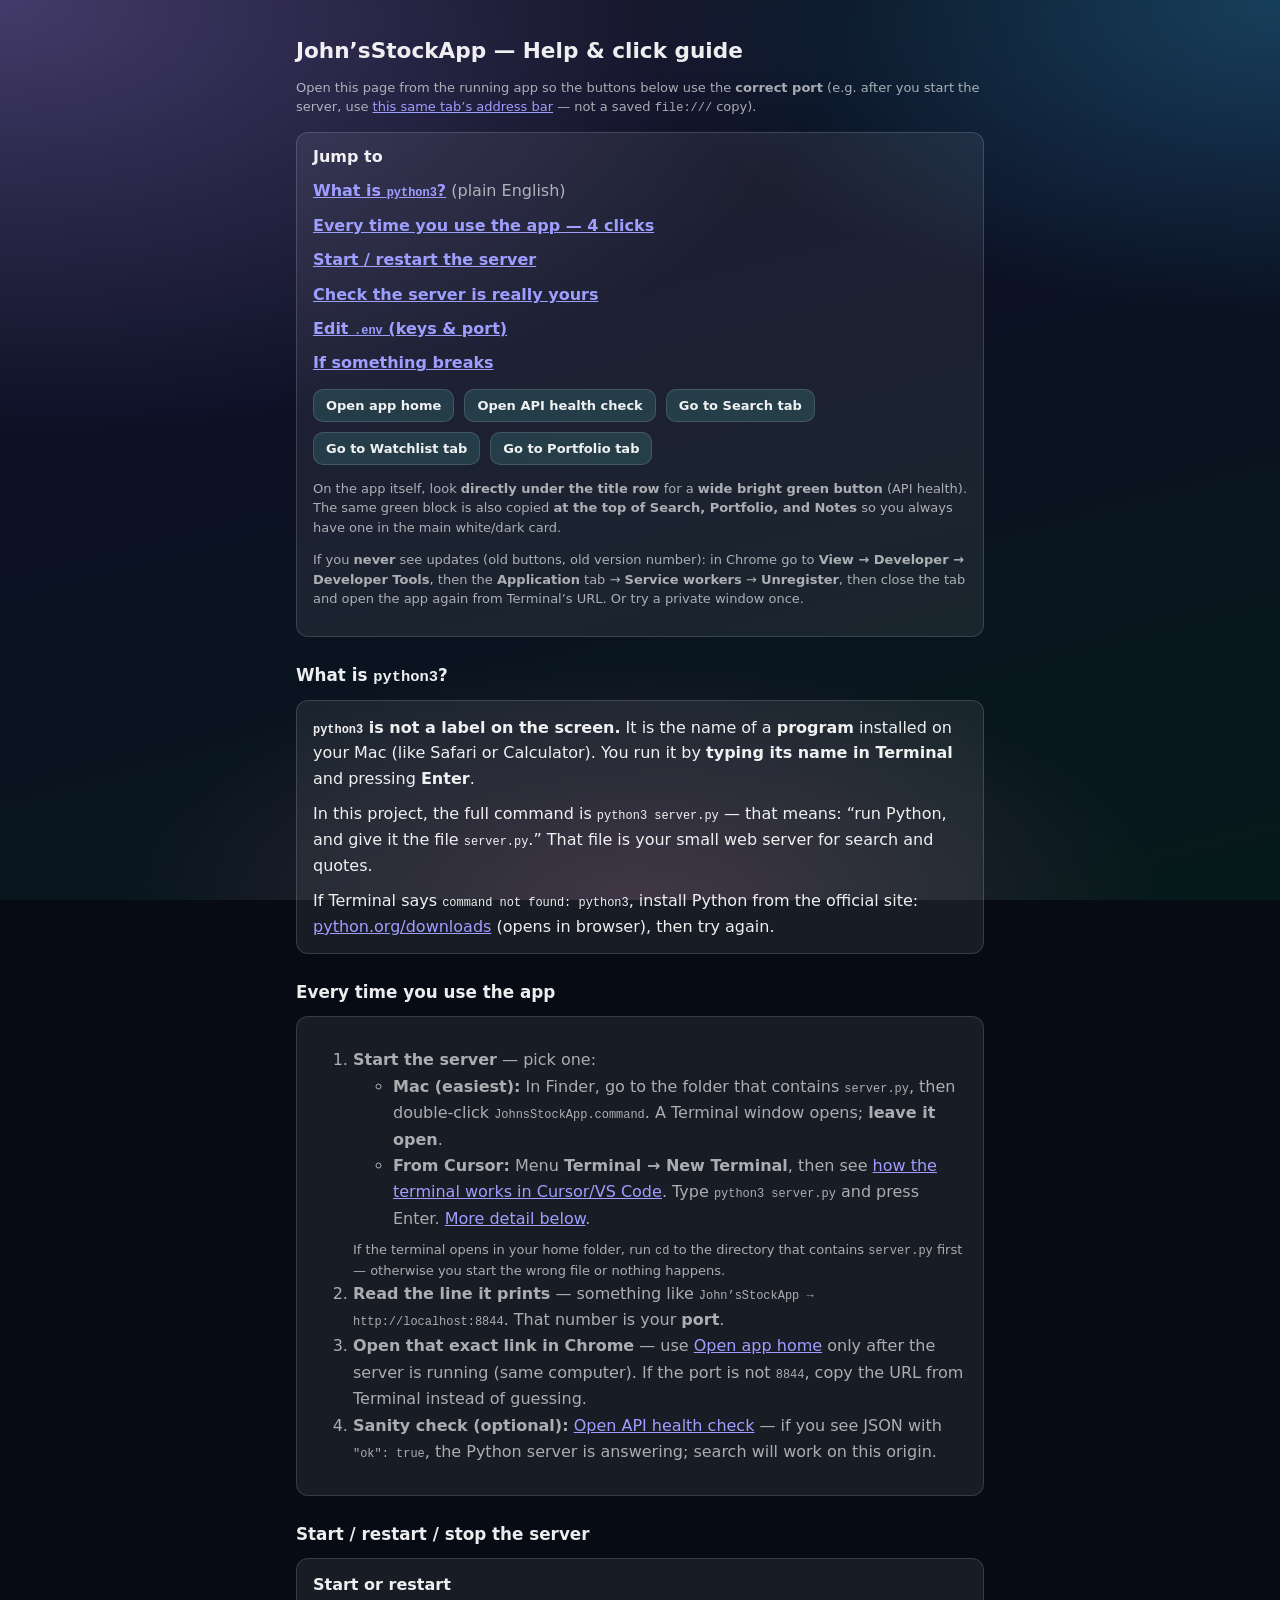
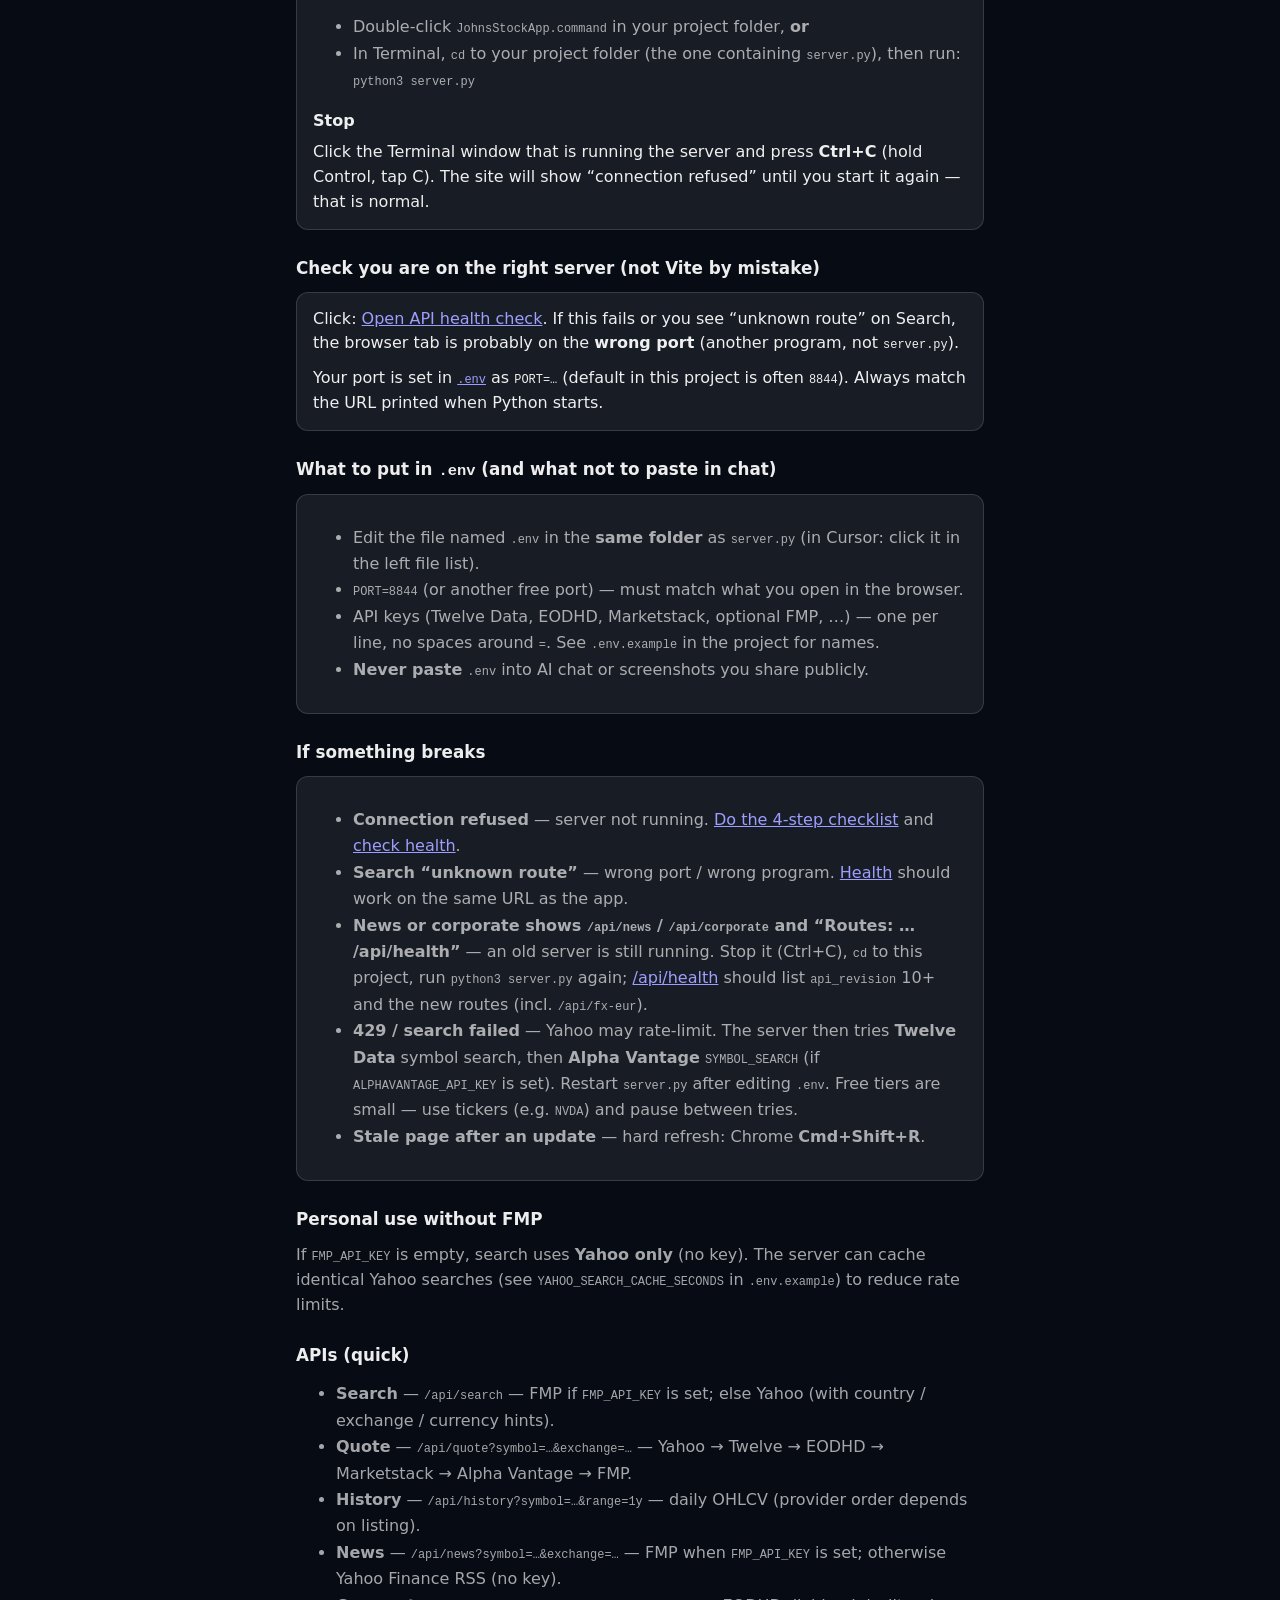
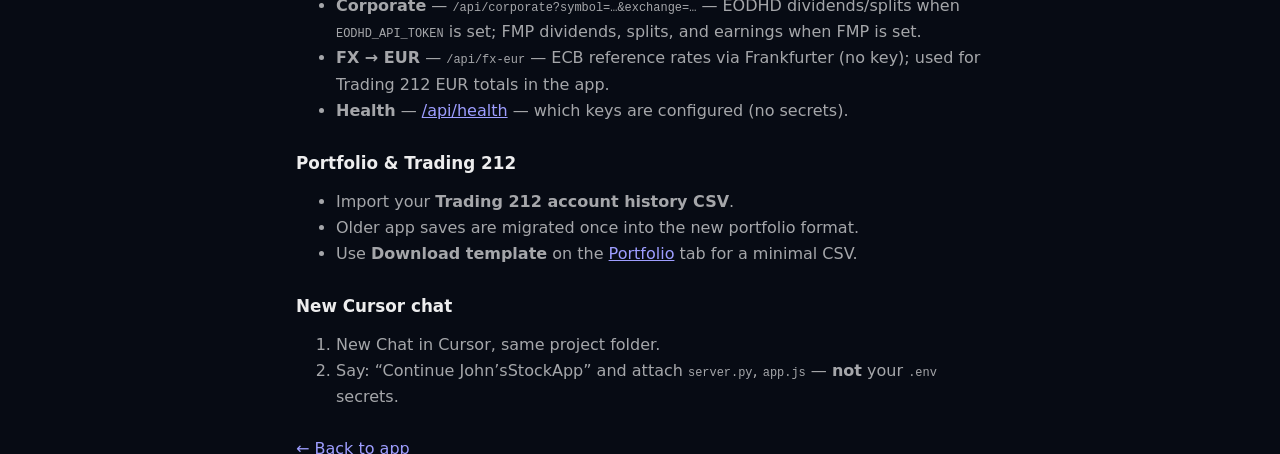
<file: README.html>
<!doctype html>
<html lang="en" data-theme="dark">
  <head>
    <meta charset="UTF-8" />
    <meta name="viewport" content="width=device-width, initial-scale=1" />
    <title>John’sStockApp — Help &amp; click guide</title>
    <link rel="stylesheet" href="/styles.css" />
    <style>
      body {
        max-width: 720px;
        margin: 0 auto;
        padding: 24px 16px 48px;
      }
      h1 {
        font-size: 1.35rem;
      }
      h2 {
        font-size: 1.05rem;
        margin-top: 1.75rem;
        scroll-margin-top: 16px;
      }
      ul,
      ol {
        line-height: 1.65;
        color: var(--m, #666);
      }
      .box {
        border: 1px solid var(--bd, #333);
        border-radius: 12px;
        padding: 14px 16px;
        margin: 14px 0;
        background: var(--card, rgba(255, 255, 255, 0.05));
      }
      .toc {
        list-style: none;
        padding: 0;
        margin: 12px 0 0;
      }
      .toc li {
        margin: 8px 0;
      }
      .toc a {
        font-weight: 700;
      }
      .btnrow {
        display: flex;
        flex-wrap: wrap;
        gap: 10px;
        margin-top: 12px;
      }
      .btnrow a {
        display: inline-block;
        padding: 8px 12px;
        border-radius: 10px;
        border: 1px solid var(--bd, #333);
        background: color-mix(in srgb, var(--a, #5eead4) 14%, transparent);
        color: var(--tx, #fff);
        text-decoration: none;
        font-size: 13px;
        font-weight: 700;
      }
      .btnrow a:hover {
        filter: brightness(1.08);
      }
      .note {
        font-size: 13px;
        color: var(--m, #888);
        margin-top: 10px;
        line-height: 1.5;
      }
    </style>
  </head>
  <body>
    <h1>John’sStockApp — Help &amp; click guide</h1>
    <p class="note">
      Open this page from the running app so the buttons below use the <strong>correct port</strong> (e.g. after you start the server, use
      <a href="/README.html">this same tab’s address bar</a> — not a saved <code>file:///</code> copy).
    </p>

    <div class="box">
      <strong>Jump to</strong>
      <ul class="toc">
        <li><a href="#python3-explained">What is <code>python3</code>?</a> (plain English)</li>
        <li><a href="#checklist-daily">Every time you use the app — 4 clicks</a></li>
        <li><a href="#restart-server">Start / restart the server</a></li>
        <li><a href="#check-health">Check the server is really yours</a></li>
        <li><a href="#env-file">Edit <code>.env</code> (keys &amp; port)</a></li>
        <li><a href="#troubleshooting">If something breaks</a></li>
      </ul>
      <div class="btnrow" aria-label="Quick actions on this origin">
        <a href="/">Open app home</a>
        <a href="/api/health">Open API health check</a>
        <a href="/#/search">Go to Search tab</a>
        <a href="/#/watchlist">Go to Watchlist tab</a>
        <a href="/#/portfolio">Go to Portfolio tab</a>
      </div>
      <p class="note" style="margin-top: 14px">
        On the app itself, look <strong>directly under the title row</strong> for a <strong>wide bright green button</strong> (API health). The same
        green block is also copied <strong>at the top of Search, Portfolio, and Notes</strong> so you always have one in the main white/dark card.
      </p>
      <p class="note" style="margin-top: 10px">
        If you <strong>never</strong> see updates (old buttons, old version number): in Chrome go to
        <strong>View → Developer → Developer Tools</strong>, then the <strong>Application</strong> tab → <strong>Service workers</strong> →
        <strong>Unregister</strong>, then close the tab and open the app again from Terminal’s URL. Or try a private window once.
      </p>
    </div>

    <h2 id="python3-explained">What is <code>python3</code>?</h2>
    <div class="box">
      <p style="margin: 0 0 10px; line-height: 1.6">
        <strong><code>python3</code> is not a label on the screen.</strong> It is the name of a <strong>program</strong> installed on your Mac
        (like Safari or Calculator). You run it by <strong>typing its name in Terminal</strong> and pressing <strong>Enter</strong>.
      </p>
      <p style="margin: 0 0 10px; line-height: 1.6">
        In this project, the full command is <code>python3 server.py</code> — that means: “run Python, and give it the file
        <code>server.py</code>.” That file is your small web server for search and quotes.
      </p>
      <p style="margin: 0; line-height: 1.6">
        If Terminal says <code>command not found: python3</code>, install Python from the official site:
        <a href="https://www.python.org/downloads/" target="_blank" rel="noopener">python.org/downloads</a> (opens in browser), then try again.
      </p>
    </div>

    <h2 id="checklist-daily">Every time you use the app</h2>
    <div class="box">
      <ol>
        <li>
          <strong>Start the server</strong> — pick one:
          <ul>
            <li>
              <strong>Mac (easiest):</strong> In Finder, go to the folder that contains <code>server.py</code>, then double‑click
              <code>JohnsStockApp.command</code>. A Terminal window opens; <strong>leave it open</strong>.
            </li>
            <li>
              <strong>From Cursor:</strong> Menu <strong>Terminal → New Terminal</strong>, then see
              <a href="https://code.visualstudio.com/docs/editor/integrated-terminal" target="_blank" rel="noopener">how the terminal works in Cursor/VS Code</a>.
              Type <code>python3 server.py</code> and press Enter. <a href="#restart-server">More detail below</a>.
            </li>
          </ul>
          <p class="note" style="margin: 8px 0 0">
            If the terminal opens in your home folder, run <code>cd</code> to the directory that contains <code>server.py</code> first — otherwise you start the wrong file or nothing happens.
          </p>
        </li>
        <li>
          <strong>Read the line it prints</strong> — something like <code>John’sStockApp → http://localhost:8844</code>. That number is your
          <strong>port</strong>.
        </li>
        <li>
          <strong>Open that exact link in Chrome</strong> — use <a href="/">Open app home</a> only after the server is running (same computer).
          If the port is not <code>8844</code>, copy the URL from Terminal instead of guessing.
        </li>
        <li>
          <strong>Sanity check (optional):</strong> <a href="/api/health">Open API health check</a> — if you see JSON with <code>"ok": true</code>, the
          Python server is answering; search will work on this origin.
        </li>
      </ol>
    </div>

    <h2 id="restart-server">Start / restart / stop the server</h2>
    <div class="box">
      <p style="margin: 0 0 10px; line-height: 1.55"><strong>Start or restart</strong></p>
      <ul>
        <li>Double‑click <code>JohnsStockApp.command</code> in your project folder, <strong>or</strong></li>
        <li>
          In Terminal, <code>cd</code> to your project folder (the one containing <code>server.py</code>), then run:
          <code>python3 server.py</code>
        </li>
      </ul>
      <p style="margin: 12px 0 6px; line-height: 1.55"><strong>Stop</strong></p>
      <p style="margin: 0; line-height: 1.55">
        Click the Terminal window that is running the server and press <strong>Ctrl+C</strong> (hold Control, tap C). The site will show “connection
        refused” until you start it again — that is normal.
      </p>
    </div>

    <h2 id="check-health">Check you are on the right server (not Vite by mistake)</h2>
    <div class="box">
      <p style="margin: 0 0 10px; line-height: 1.55">
        Click: <a href="/api/health">Open API health check</a>. If this fails or you see “unknown route” on Search, the browser tab is probably on
        the <strong>wrong port</strong> (another program, not <code>server.py</code>).
      </p>
      <p style="margin: 0; line-height: 1.55">
        Your port is set in <a href="#env-file"><code>.env</code></a> as <code>PORT=…</code> (default in this project is often <code>8844</code>).
        Always match the URL printed when Python starts.
      </p>
    </div>

    <h2 id="env-file">What to put in <code>.env</code> (and what not to paste in chat)</h2>
    <div class="box">
      <ul>
        <li>Edit the file named <code>.env</code> in the <strong>same folder</strong> as <code>server.py</code> (in Cursor: click it in the left file list).</li>
        <li>
          <code>PORT=8844</code> (or another free port) — must match what you open in the browser.
        </li>
        <li>
          API keys (Twelve Data, EODHD, Marketstack, optional FMP, …) — one per line, no spaces around <code>=</code>. See
          <code>.env.example</code> in the project for names.
        </li>
        <li><strong>Never paste</strong> <code>.env</code> into AI chat or screenshots you share publicly.</li>
      </ul>
    </div>

    <h2 id="troubleshooting">If something breaks</h2>
    <div class="box">
      <ul>
        <li>
          <strong>Connection refused</strong> — server not running. <a href="#checklist-daily">Do the 4-step checklist</a> and
          <a href="/api/health">check health</a>.
        </li>
        <li>
          <strong>Search “unknown route”</strong> — wrong port / wrong program. <a href="/api/health">Health</a> should work on the same URL as the app.
        </li>
        <li>
          <strong>News or corporate shows <code>/api/news</code> / <code>/api/corporate</code> and “Routes: … /api/health”</strong> — an old server is still running. Stop it (Ctrl+C), <code>cd</code> to this project, run <code>python3 server.py</code> again; <a href="/api/health">/api/health</a> should list <code>api_revision</code> 10+ and the new routes (incl. <code>/api/fx-eur</code>).
        </li>
        <li>
          <strong>429 / search failed</strong> — Yahoo may rate-limit. The server then tries <strong>Twelve Data</strong> symbol search, then
          <strong>Alpha Vantage</strong> <code>SYMBOL_SEARCH</code> (if <code>ALPHAVANTAGE_API_KEY</code> is set). Restart <code>server.py</code> after
          editing <code>.env</code>. Free tiers are small — use tickers (e.g. <code>NVDA</code>) and pause between tries.
        </li>
        <li><strong>Stale page after an update</strong> — hard refresh: Chrome <strong>Cmd+Shift+R</strong>.</li>
      </ul>
    </div>

    <h2>Personal use without FMP</h2>
    <p style="margin: 0; line-height: 1.55; color: var(--m, #666)">
      If <code>FMP_API_KEY</code> is empty, search uses <strong>Yahoo only</strong> (no key). The server can cache identical Yahoo searches (see
      <code>YAHOO_SEARCH_CACHE_SECONDS</code> in <code>.env.example</code>) to reduce rate limits.
    </p>

    <h2>APIs (quick)</h2>
    <ul>
      <li><strong>Search</strong> — <code>/api/search</code> — FMP if <code>FMP_API_KEY</code> is set; else Yahoo (with country / exchange / currency hints).</li>
      <li><strong>Quote</strong> — <code>/api/quote?symbol=…&amp;exchange=…</code> — Yahoo → Twelve → EODHD → Marketstack → Alpha Vantage → FMP.</li>
      <li><strong>History</strong> — <code>/api/history?symbol=…&amp;range=1y</code> — daily OHLCV (provider order depends on listing).</li>
      <li><strong>News</strong> — <code>/api/news?symbol=…&amp;exchange=…</code> — FMP when <code>FMP_API_KEY</code> is set; otherwise Yahoo Finance RSS (no key).</li>
      <li><strong>Corporate</strong> — <code>/api/corporate?symbol=…&amp;exchange=…</code> — EODHD dividends/splits when <code>EODHD_API_TOKEN</code> is set; FMP dividends, splits, and earnings when FMP is set.</li>
      <li><strong>FX → EUR</strong> — <code>/api/fx-eur</code> — ECB reference rates via Frankfurter (no key); used for Trading 212 EUR totals in the app.</li>
      <li><strong>Health</strong> — <a href="/api/health">/api/health</a> — which keys are configured (no secrets).</li>
    </ul>

    <h2>Portfolio &amp; Trading 212</h2>
    <ul>
      <li>Import your <strong>Trading 212 account history CSV</strong>.</li>
      <li>Older app saves are migrated once into the new portfolio format.</li>
      <li>Use <strong>Download template</strong> on the <a href="/#/portfolio">Portfolio</a> tab for a minimal CSV.</li>
    </ul>

    <h2>New Cursor chat</h2>
    <ol>
      <li>New Chat in Cursor, same project folder.</li>
      <li>Say: “Continue John’sStockApp” and attach <code>server.py</code>, <code>app.js</code> — <strong>not</strong> your <code>.env</code> secrets.</li>
    </ol>

    <p style="margin-top: 28px"><a href="/">← Back to app</a></p>
  </body>
</html>
</file>
<file: styles.css>
:root {
  color-scheme: dark;
  --bg: #070b14;
  --bg-mid: #12082a;
  --bg-deep: #031a18;
  --card: rgba(255, 255, 255, 0.07);
  --card-elev: color-mix(in srgb, rgba(99, 102, 241, 0.12) 1fr, rgba(255, 255, 255, 0.06));
  --bd: rgba(255, 255, 255, 0.14);
  --tx: rgba(255, 255, 255, 0.93);
  --m: rgba(255, 255, 255, 0.64);
  --a: #5eead4;
  --a2: #a78bfa;
  --a3: #f472b6;
  --a4: #38bdf8;
  --r: 14px;
  --font: ui-sans-serif, system-ui, -apple-system, "Segoe UI", Roboto, sans-serif;
  --page-grad:
    radial-gradient(120% 90% at 0% 0%, color-mix(in srgb, var(--a2) 38%, transparent) 0%, transparent 55%),
    radial-gradient(100% 70% at 100% 0%, color-mix(in srgb, var(--a4) 28%, transparent) 0%, transparent 50%),
    radial-gradient(90% 60% at 50% 100%, color-mix(in srgb, var(--a3) 18%, transparent) 0%, transparent 45%),
    linear-gradient(165deg, #060a12 0%, #0c1024 38%, #061a1a 100%);
  --head-grad: color-mix(in srgb, rgba(12, 16, 32, 0.92) 1fr, transparent);
}

[data-theme="light"] {
  color-scheme: light;
  --bg: #f0f2fa;
  --bg-mid: #faf5ff;
  --bg-deep: #ecfeff;
  --card: rgba(255, 255, 255, 0.82);
  --card-elev: color-mix(in srgb, #fff 88%, rgba(99, 102, 241, 0.14));
  --bd: rgba(15, 23, 42, 0.12);
  --tx: rgba(15, 23, 42, 0.92);
  --m: rgba(15, 23, 42, 0.55);
  --a: #0d9488;
  --a2: #7c3aed;
  --a3: #db2777;
  --a4: #0284c7;
  --page-grad:
    radial-gradient(110% 80% at 0% 0%, color-mix(in srgb, var(--a2) 22%, transparent) 0%, transparent 50%),
    radial-gradient(90% 60% at 100% 5%, color-mix(in srgb, var(--a4) 20%, transparent) 0%, transparent 48%),
    radial-gradient(100% 55% at 40% 100%, color-mix(in srgb, var(--a) 12%, transparent) 0%, transparent 42%),
    linear-gradient(180deg, #f5f3ff 0%, #f8fafc 50%, #ecfeff 100%);
  --head-grad: color-mix(in srgb, rgba(255, 255, 255, 0.88) 1fr, transparent);
}

* {
  box-sizing: border-box;
}
html {
  -webkit-text-size-adjust: 100%;
  text-size-adjust: 100%;
}
html,
body {
  height: 100%;
  margin: 0;
  font-family: var(--font);
  color: var(--tx);
  background: var(--bg);
  background-image: var(--page-grad);
  background-attachment: fixed;
  min-height: 100%;
}

.app {
  min-height: 100%;
  display: flex;
  flex-direction: column;
}

/* Sticky header: title row + nav (stays visible while scrolling). */
.siteHead {
  position: sticky;
  top: 0;
  z-index: 6;
  background: var(--head-grad);
  backdrop-filter: blur(14px) saturate(1.2);
  border-bottom: 1px solid color-mix(in srgb, var(--a2) 22%, var(--bd));
  box-shadow: 0 1px 0 color-mix(in srgb, var(--tx) 4%, transparent);
  padding-top: env(safe-area-inset-top, 0);
}

.bar {
  display: flex;
  align-items: center;
  justify-content: space-between;
  gap: 12px;
  padding: 14px clamp(12px, 2.5vw, 28px);
  max-width: 100%;
  box-sizing: border-box;
}

.brand {
  display: flex;
  align-items: center;
  gap: 10px;
  min-width: 0;
}
.brandHome {
  display: flex;
  align-items: center;
  gap: 10px;
  min-width: 0;
  text-decoration: none;
  color: inherit;
  border-radius: 12px;
  padding: 2px 6px 2px 2px;
  margin: -2px -6px -2px -2px;
  transition: background 0.15s ease, box-shadow 0.15s ease;
}
.brandHome:hover {
  background: color-mix(in srgb, var(--a2) 10%, transparent);
  box-shadow: 0 0 0 1px color-mix(in srgb, var(--a2) 25%, var(--bd));
}
.brandHome:focus-visible {
  outline: 2px solid color-mix(in srgb, var(--a) 60%, var(--bd));
  outline-offset: 2px;
}
.brandText {
  min-width: 0;
}
.logo {
  width: 36px;
  height: 36px;
  border-radius: 10px;
  flex-shrink: 0;
  display: block;
  object-fit: cover;
  box-shadow: 0 2px 12px color-mix(in srgb, var(--a2) 25%, transparent);
}
.title {
  font-weight: 800;
  font-size: 15px;
  letter-spacing: -0.02em;
}
.sub {
  font-size: 11px;
  color: var(--m);
}

.nav {
  display: flex;
  gap: 6px;
  flex-wrap: wrap;
  justify-content: center;
  flex: 1;
  min-width: 0;
}
.navlink {
  color: var(--m);
  text-decoration: none;
  font-weight: 700;
  font-size: 13px;
  padding: 8px 12px;
  border-radius: 999px;
  border: 1px solid transparent;
  background: color-mix(in srgb, var(--card) 50%, transparent);
  transition: color 0.15s ease, border-color 0.15s ease, background 0.15s ease, box-shadow 0.15s ease;
}
.navlink:hover {
  color: var(--tx);
  background: color-mix(in srgb, var(--a2) 14%, var(--card));
  border-color: color-mix(in srgb, var(--a) 30%, var(--bd));
  box-shadow: 0 2px 10px color-mix(in srgb, var(--a2) 12%, transparent);
}
.navlink[aria-current="page"] {
  color: #f8fafc;
  background: linear-gradient(135deg, color-mix(in srgb, var(--a) 55%, var(--a4)) 0%, color-mix(in srgb, var(--a2) 70%, var(--a3)) 100%);
  border-color: color-mix(in srgb, var(--a) 50%, var(--bd));
  box-shadow: 0 2px 16px color-mix(in srgb, var(--a2) 28%, transparent);
}
[data-theme="light"] .navlink[aria-current="page"] {
  color: #fff;
  background: linear-gradient(135deg, #0d9488, #6d28d9);
  border-color: #0d9488;
  box-shadow: 0 2px 14px rgba(13, 148, 136, 0.28);
}

/* Instrument workspace (symbol route) */
.instrNav {
  display: flex;
  flex-wrap: wrap;
  gap: 12px 18px;
  align-items: center;
  margin-bottom: 10px;
}
.backLink {
  color: var(--a);
  text-decoration: none;
  font-weight: 700;
  font-size: 14px;
}
.backLink:hover {
  text-decoration: underline;
}
.instrHead .h1 {
  margin-bottom: 4px;
}
.instrumentView {
  position: relative;
}
.instrStickyTop {
  position: sticky;
  top: 58px;
  z-index: 4;
  margin: 0 0 8px;
  padding: 0 0 8px;
  background: color-mix(in srgb, var(--bg) 94%, transparent);
  backdrop-filter: blur(10px);
  border-bottom: 1px solid var(--bd);
}
.instrStickyTop .tabBar {
  margin: 10px 0 0;
}
.tabBar {
  display: flex;
  flex-wrap: wrap;
  gap: 6px;
  margin: 18px 0 12px;
  padding: 4px;
  border-radius: var(--r);
  background: var(--card);
  border: 1px solid var(--bd);
}
.tabBtn {
  font: inherit;
  font-weight: 700;
  font-size: 13px;
  padding: 10px 14px;
  border-radius: 10px;
  border: 1px solid transparent;
  background: transparent;
  color: var(--m);
  cursor: pointer;
}
.tabBtn:hover {
  color: var(--tx);
  background: color-mix(in srgb, var(--bg) 40%, var(--card));
}
.tabBtn[aria-selected="true"] {
  color: var(--tx);
  border-color: color-mix(in srgb, var(--a) 30%, var(--bd));
  background: linear-gradient(180deg, color-mix(in srgb, var(--a2) 16%, var(--card)), var(--card));
  box-shadow: 0 2px 6px color-mix(in srgb, var(--a) 8%, transparent);
}
.tabPanel[hidden] {
  display: none !important;
}
.addPfGrid {
  display: grid;
  grid-template-columns: repeat(auto-fill, minmax(160px, 1fr));
  gap: 10px;
  margin-top: 10px;
}
.addPfGrid .lbl {
  display: flex;
  flex-direction: column;
  gap: 6px;
  font-size: 12px;
  font-weight: 700;
  color: var(--m);
}
.pfSymLink {
  color: var(--a);
  font-weight: 800;
  text-decoration: none;
}
.pfSymLink:hover {
  text-decoration: underline;
}

.brokerBar {
  display: flex;
  flex-wrap: wrap;
  align-items: center;
  gap: 8px 14px;
  margin: 16px 0 18px;
  padding: 6px;
  border-radius: var(--r);
  background: var(--card-elev);
  border: 1px solid color-mix(in srgb, var(--a2) 20%, var(--bd));
  box-shadow: 0 4px 20px color-mix(in srgb, var(--bg) 30%, rgba(0, 0, 0, 0.12));
}
.brokerBarWide {
  flex-wrap: wrap;
  gap: 6px 8px;
}
.brokerBarWide .brokerTab {
  font-size: 12px;
  padding: 8px 10px;
}
.brokerTab {
  font: inherit;
  font-weight: 800;
  font-size: 13px;
  padding: 10px 14px;
  border-radius: 10px;
  border: 1px solid transparent;
  background: transparent;
  color: var(--m);
  cursor: pointer;
}
.brokerTab:hover {
  color: var(--tx);
}
.brokerTab[aria-selected="true"] {
  color: var(--tx);
  border-color: color-mix(in srgb, var(--a) 35%, var(--bd));
  background: linear-gradient(145deg, color-mix(in srgb, var(--a2) 20%, var(--card)), color-mix(in srgb, var(--a) 8%, var(--card)));
  box-shadow: 0 2px 8px color-mix(in srgb, var(--a2) 15%, transparent);
}
.pfBrokerCap {
  margin-left: auto;
}

.brokerTabMain {
  flex: 1 1 auto;
  min-width: 0;
  text-align: center;
}
.pfSubLedgerBar {
  display: flex;
  flex-wrap: wrap;
  align-items: center;
  gap: 6px;
  margin: -6px 0 16px;
  padding: 6px 8px;
  border-radius: var(--r);
  background: color-mix(in srgb, var(--a2) 6%, var(--card));
  border: 1px solid var(--bd);
}
.pfSubLedgerBar .insCoTab,
.pfSubLedgerBar .pfSubTab {
  font-size: 12px;
  padding: 7px 10px;
}
.pfTopSummary {
  display: flex;
  flex-direction: column;
  gap: 12px;
  margin: 0 0 8px;
}
.pfGrandTotalMount {
  margin: 12px 0 0;
}
.pfTopSummary .pfCombinedEur {
  margin-top: 0;
}
.pfGrandTotalInner {
  padding: 14px 16px;
}
.pfGrandTotalFigRow {
  display: flex;
  flex-wrap: wrap;
  align-items: baseline;
  justify-content: space-between;
  gap: 8px 16px;
}
.pfGrandTotalLab {
  font-size: 14px;
  font-weight: 700;
  color: var(--tx);
}
.pfGrandTotalFig {
  font-size: clamp(1.35rem, 3.5vw, 1.85rem);
  font-weight: 800;
  letter-spacing: -0.02em;
  color: var(--tx);
}
.pfGrandTotalSubRow {
  display: flex;
  flex-wrap: wrap;
  justify-content: space-between;
  gap: 6px 12px;
  margin-top: 6px;
}
.pfAddFieldBtnRow {
  display: flex;
  justify-content: flex-end;
}
.pfAddHint {
  grid-column: 1 / -1;
  margin: 0 0 8px;
}
.pfAltHoldingsTbl {
  font-size: 13px;
}
.pfAltHoldingsTbl th,
.pfAltHoldingsTbl td {
  vertical-align: top;
}
.pfActCol {
  white-space: normal;
  min-width: 9rem;
}
.pfActCol .btn {
  margin-right: 6px;
  margin-bottom: 4px;
}

/* Insurance / FD ledgers: tighter grid, no text bleeding between columns */
.pfHoldingsTbl.pfAltLedgerTbl {
  table-layout: fixed;
  width: 100%;
  min-width: 900px;
}
.pfHoldingsTbl.pfAltLedgerTbl.pfFdLedger {
  min-width: 960px;
}
.pfDateCell {
  white-space: nowrap;
  font-variant-numeric: tabular-nums;
}
.pfHoldingsTbl.pfAltLedgerTbl > thead > tr > th {
  white-space: normal;
  word-break: break-word;
  hyphens: auto;
  padding: 8px 5px;
  line-height: 1.2;
  vertical-align: bottom;
}
.pfHoldingsTbl.pfAltLedgerTbl > tbody > tr > td {
  vertical-align: top;
  padding: 9px 5px;
  min-width: 0;
}
.pfHoldingsTbl.pfAltLedgerTbl col.pfAltColPol {
  width: 15%;
}
.pfHoldingsTbl.pfAltLedgerTbl col.pfAltColNo {
  width: 9%;
}
.pfHoldingsTbl.pfAltLedgerTbl col.pfAltColDate {
  width: 7.5%;
}
.pfHoldingsTbl.pfAltLedgerTbl col.pfAltColNum {
  width: 8%;
}
.pfHoldingsTbl.pfAltLedgerTbl col.pfAltColNumWide {
  width: 10%;
}
.pfHoldingsTbl.pfAltLedgerTbl col.pfAltColNumSm {
  width: 6.5%;
}
.pfHoldingsTbl.pfAltLedgerTbl col.pfAltColVal {
  width: 12%;
}
.pfHoldingsTbl.pfAltLedgerTbl col.pfAltColPl {
  width: 8%;
}
.pfHoldingsTbl.pfAltLedgerTbl col.pfAltColCcy {
  width: 4.5%;
}
.pfHoldingsTbl.pfAltLedgerTbl col.pfAltColAct {
  width: 13%;
}
.pfHoldingsTbl.pfAltLedgerTbl.pfFdLedger col.pfFdColBank {
  width: 8.5%;
}
.pfHoldingsTbl.pfAltLedgerTbl.pfFdLedger col.pfFdColCtry {
  width: 7%;
}
.pfHoldingsTbl.pfAltLedgerTbl.pfFdLedger col.pfFdColNm {
  width: 11%;
}
.pfHoldingsTbl.pfAltLedgerTbl.pfFdLedger col.pfFdColRef {
  width: 6.5%;
}
.pfHoldingsTbl.pfAltLedgerTbl.pfFdLedger col.pfFdColOpen {
  width: 7.5%;
}
.pfHoldingsTbl.pfAltLedgerTbl.pfFdLedger col.pfFdColPrin {
  width: 9%;
}
.pfHoldingsTbl.pfAltLedgerTbl.pfFdLedger col.pfFdColRate {
  width: 5%;
}
.pfHoldingsTbl.pfAltLedgerTbl.pfFdLedger col.pfFdColVal {
  width: 11%;
}
.pfHoldingsTbl.pfAltLedgerTbl.pfFdLedger col.pfFdColMat {
  width: 7.5%;
}
.pfHoldingsTbl.pfAltLedgerTbl.pfFdLedger col.pfFdColCcy {
  width: 4.5%;
}
.pfHoldingsTbl.pfAltLedgerTbl.pfFdLedger col.pfFdColPl {
  width: 7.5%;
}
.pfHoldingsTbl.pfAltLedgerTbl.pfFdLedger col.pfFdColAct {
  width: 13%;
}
.pfTdPol {
  max-width: 0;
  overflow: hidden;
  text-overflow: ellipsis;
  white-space: nowrap;
}
.pfTdPol strong {
  font-weight: 700;
}
.pfCellStack {
  display: flex;
  flex-direction: column;
  align-items: flex-end;
  gap: 3px;
  min-width: 0;
  width: 100%;
}
.pfCellStack--start {
  align-items: flex-start;
}
.pfCellStack .pfCellMain {
  font-variant-numeric: tabular-nums;
  white-space: nowrap;
}
.pfCellStack .pfCellSub,
.pfCellSub {
  font-size: 10px;
  line-height: 1.25;
  color: var(--m);
  font-weight: 500;
  max-width: 100%;
  text-align: right;
  overflow: hidden;
  display: -webkit-box;
  -webkit-box-orient: vertical;
  -webkit-line-clamp: 2;
  white-space: normal;
  word-break: break-word;
}
.pfCellStack--start .pfCellSub {
  text-align: left;
}
.pfActBtns {
  display: flex;
  flex-wrap: wrap;
  gap: 4px 5px;
  justify-content: flex-end;
  align-items: center;
}
.pfHoldingsTbl.pfAltLedgerTbl .pfActCol {
  min-width: 0;
  width: 100%;
}
.pfHoldingsTbl.pfAltLedgerTbl .pfActBtns .btn.smlBtn {
  font-size: 11px;
  padding: 3px 7px;
  margin: 0;
  line-height: 1.2;
}
.pfActMeta {
  display: block;
  margin-top: 6px;
  font-size: 10px;
  line-height: 1.2;
  text-align: right;
  opacity: 0.88;
}
.pfInlineHint {
  margin-top: 4px;
  font-size: 10px;
  line-height: 1.3;
  max-width: 100%;
  align-self: flex-end;
  text-align: left;
}
.pfCellStack .pfInlineHint {
  width: 100%;
}
.pfInlineHint > summary {
  cursor: pointer;
  color: var(--m);
  font-weight: 600;
  list-style: none;
}
.pfInlineHint > summary::-webkit-details-marker {
  display: none;
}
.pfThSub {
  display: block;
  font-size: 9px;
  font-weight: 700;
  letter-spacing: 0.02em;
  opacity: 0.82;
  margin-top: 2px;
  text-transform: none;
}
.pfThWrap {
  white-space: normal;
}

@media (max-width: 720px) {
  .pfHoldingsTbl.pfAltLedgerTbl {
    font-size: 11px;
  }
  .pfHoldingsTbl.pfAltLedgerTbl > thead > tr > th {
    padding: 6px 4px;
    font-size: 9px;
  }
  .pfHoldingsTbl.pfAltLedgerTbl > tbody > tr > td {
    padding: 7px 4px;
  }
  .pfHoldingsTbl.pfAltLedgerTbl .pfActBtns {
    flex-direction: column;
    align-items: stretch;
    gap: 3px;
  }
  .pfHoldingsTbl.pfAltLedgerTbl .pfActBtns .btn.smlBtn {
    font-size: 10px;
    padding: 5px 6px;
    width: 100%;
    text-align: center;
    justify-content: center;
  }
  .pfHoldingsTbl.pfAltLedgerTbl .pfActMeta {
    text-align: center;
  }
}

@media (max-width: 860px) {
  /* Insurance: reduce clutter on narrow screens (scroll still available). */
  .pfHoldingsTbl.pfAltLedgerTbl.pfInsLedger col.pfAltColNo,
  .pfHoldingsTbl.pfAltLedgerTbl.pfInsLedger col.pfAltColNumSm,
  .pfHoldingsTbl.pfAltLedgerTbl.pfInsLedger col.pfAltColCcy {
    display: none;
    width: 0;
  }
  .pfHoldingsTbl.pfAltLedgerTbl.pfInsLedger th:nth-child(2),
  .pfHoldingsTbl.pfAltLedgerTbl.pfInsLedger td:nth-child(2),
  .pfHoldingsTbl.pfAltLedgerTbl.pfInsLedger th:nth-child(7),
  .pfHoldingsTbl.pfAltLedgerTbl.pfInsLedger td:nth-child(7),
  .pfHoldingsTbl.pfAltLedgerTbl.pfInsLedger th:nth-child(10),
  .pfHoldingsTbl.pfAltLedgerTbl.pfInsLedger td:nth-child(10) {
    display: none;
  }
}

.actions {
  display: flex;
  gap: 8px;
  flex-wrap: wrap;
  align-items: center;
  justify-content: flex-end;
  flex-shrink: 0;
}

a.btn {
  text-decoration: none;
  color: inherit;
  display: inline-flex;
  align-items: center;
  justify-content: center;
}

/* API health link in header */
.healthTopBtn {
  border: 2px solid #14b8a6;
  font-size: 13px;
  white-space: nowrap;
  background: linear-gradient(135deg, color-mix(in srgb, #14b8a6 55%, transparent), color-mix(in srgb, #0d9488 45%, transparent));
  color: #ecfdf5 !important;
}
.healthTopBtn:hover {
  filter: brightness(1.12);
}

.main {
  flex: 1;
  width: 100%;
  max-width: 100%;
  margin: 0;
  padding: 16px clamp(12px, 2.5vw, 28px) max(32px, env(safe-area-inset-bottom, 0));
  padding-left: max(12px, env(safe-area-inset-left, 0));
  padding-right: max(12px, env(safe-area-inset-right, 0));
  box-sizing: border-box;
}

.globalApiBanner {
  width: 100%;
  margin: 0 0 14px;
  padding: 12px 14px;
  border-radius: var(--r);
  border: 1px solid var(--bd);
  font-size: 13px;
  line-height: 1.45;
}
.globalApiBanner[hidden] {
  display: none !important;
}
.globalApiBanner a {
  color: var(--a);
  font-weight: 700;
}
.globalApiBannerErr {
  border-color: color-mix(in srgb, #f87171 55%, var(--bd));
  background: color-mix(in srgb, #f87171 12%, var(--card));
  color: var(--tx);
}
.globalApiBannerInfo {
  border-color: color-mix(in srgb, #fbbf24 50%, var(--bd));
  background: color-mix(in srgb, #fbbf24 10%, var(--card));
  color: var(--tx);
}
.globalApiBannerRow {
  display: flex;
  flex-wrap: wrap;
  align-items: flex-start;
  justify-content: space-between;
  gap: 10px 12px;
}
.globalApiBannerBody {
  flex: 1 1 220px;
  min-width: 0;
  line-height: 1.45;
}
.globalApiBannerBody .sml {
  display: block;
  margin-top: 6px;
  font-weight: 500;
  opacity: 0.95;
}
.globalApiDismiss {
  flex: 0 0 auto;
}
.funSnap {
  border-top: 1px dashed var(--bd);
  padding-top: 10px;
}

.panel {
  background: var(--card-elev);
  border: 1px solid color-mix(in srgb, var(--a2) 16%, var(--bd));
  border-radius: var(--r);
  padding: 18px;
  box-shadow: 0 4px 24px color-mix(in srgb, var(--bg) 40%, rgba(0, 0, 0, 0.08));
  min-height: 45vh;
}

.h1 {
  margin: 0;
  font-size: 22px;
  letter-spacing: -0.02em;
}
.lead {
  margin: 10px 0 0;
  color: var(--m);
  line-height: 1.5;
  font-size: 14px;
}
.lead .inlineHealth,
.panel .inlineHealth {
  font-weight: 800;
  color: var(--a);
  text-decoration: underline;
  text-underline-offset: 3px;
}
.lead .inlineHealth:hover,
.panel .inlineHealth:hover {
  color: var(--tx);
}
.migrateBanner {
  margin: 0 0 16px;
  padding: 12px 14px;
  border-radius: var(--r);
  border: 1px solid color-mix(in srgb, var(--a) 35%, var(--bd));
  background: color-mix(in srgb, var(--a) 12%, var(--card));
  font-size: 14px;
  line-height: 1.45;
}

/* Portfolio allocation (donut + legend) */
/* Portfolio totals under broker tabs */
.pfTotalsStrip {
  border-radius: var(--r);
  border: 1px solid var(--bd);
  background: linear-gradient(
    145deg,
    color-mix(in srgb, var(--a2) 14%, var(--card)),
    color-mix(in srgb, var(--bg) 40%, var(--card))
  );
  box-shadow: 0 1px 0 color-mix(in srgb, var(--tx) 6%, transparent);
}
.pfTotalsStripInner {
  padding: 12px 14px 14px;
}
.pfTotalsLedger {
  display: block;
  margin-bottom: 8px;
  font-weight: 800;
  letter-spacing: 0.02em;
}
.pfTotalsGrid {
  display: grid;
  grid-template-columns: repeat(auto-fit, minmax(140px, 1fr));
  gap: 10px 16px;
  align-items: end;
}
.pfTotalsBig {
  font-size: 20px;
  font-weight: 800;
  font-variant-numeric: tabular-nums;
  letter-spacing: -0.02em;
  margin-top: 2px;
}
.pfTotalsMid {
  font-size: 15px;
  font-weight: 700;
  font-variant-numeric: tabular-nums;
  margin-top: 2px;
}
.pfTotalsStripMulti .pfTotalsStripInner {
  padding-bottom: 12px;
}

.pfManageSection {
  border: 1px solid var(--bd);
}

/* Family read-only: keep price actions discoverable on long mobile pages */
.pfFamilyTools {
  border: 1px solid color-mix(in srgb, var(--a) 35%, var(--bd));
  background: color-mix(in srgb, var(--a) 8%, var(--card-elev));
}
.pfFamilyToolBtns .btn {
  min-height: 44px;
  padding-left: 16px;
  padding-right: 16px;
}

/* Portfolio → Import: manual add row (compact grid) */
.pfAddRowGrid {
  display: grid;
  grid-template-columns: repeat(auto-fill, minmax(112px, 1fr));
  gap: 10px 12px;
  align-items: end;
}
@media (min-width: 560px) {
  .pfAddRowGrid {
    grid-template-columns: repeat(auto-fill, minmax(120px, 1fr));
  }
}
@media (min-width: 900px) {
  .pfAddRowGrid {
    grid-template-columns: repeat(4, minmax(0, 1fr));
  }
}
.pfAddRowGrid .pfAddField {
  display: flex;
  flex-direction: column;
  gap: 6px;
  justify-content: flex-end;
  min-width: 0;
  margin: 0;
  min-height: 3.1rem;
  font-size: 11px;
  font-weight: 800;
  color: var(--m);
  text-transform: uppercase;
  letter-spacing: 0.03em;
}
.pfAddRowGrid .pfAddField .muted {
  text-transform: none;
  letter-spacing: 0;
  font-weight: 600;
}
.pfAddRowGrid .pfAddField .in {
  margin-top: auto;
  font-size: 13px;
  text-transform: none;
  font-weight: 600;
  letter-spacing: 0;
}
.pfAddFieldBtn {
  display: flex;
  flex-direction: column;
  gap: 6px;
  justify-content: flex-end;
  min-width: 0;
}
.pfAddBtnRsv {
  font-size: 11px;
  font-weight: 800;
  line-height: 1.25;
  min-height: 1.25em;
  visibility: hidden;
}
.pfAddBtn {
  width: 100%;
  white-space: nowrap;
}
@media (max-width: 480px) {
  .pfAddFieldBtn {
    grid-column: 1 / -1;
  }
  .pfAddBtn {
    width: auto;
    align-self: flex-start;
  }
}

.pfCharts {
  margin-top: 18px;
}
.pfAllocCard .h3 {
  margin-bottom: 6px;
}
.pfAllocLead {
  margin: 0 0 10px;
  line-height: 1.45;
}
.pfMetaDetails {
  margin: 0 0 14px;
  border-radius: 10px;
  border: 1px solid var(--bd);
  padding: 8px 10px;
  background: color-mix(in srgb, var(--bg) 35%, var(--card));
}
.pfMetaDetails summary {
  cursor: pointer;
  font-weight: 700;
  color: var(--tx);
}

.pfSectorTblWrap {
  overflow-x: auto;
  -webkit-overflow-scrolling: touch;
  border-radius: 12px;
  border: 1px solid color-mix(in srgb, var(--a2) 24%, var(--bd));
  background: linear-gradient(
    165deg,
    color-mix(in srgb, var(--a2) 7%, var(--card)),
    color-mix(in srgb, var(--a4) 5%, var(--card)) 100%
  );
  box-shadow: 0 4px 20px color-mix(in srgb, var(--a2) 7%, transparent);
}
.pfSectorTbl {
  width: 100%;
  min-width: 280px;
  border-collapse: separate;
  border-spacing: 0;
  font-size: 13px;
}
.pfSectorTbl th,
.pfSectorTbl td {
  padding: 8px 10px;
  border-bottom: 1px solid color-mix(in srgb, var(--a2) 12%, var(--bd));
  text-align: left;
  vertical-align: middle;
}
.pfSectorTbl th {
  font-size: 11px;
  text-transform: uppercase;
  letter-spacing: 0.03em;
  font-weight: 800;
  color: var(--tx);
  background: linear-gradient(
    90deg,
    color-mix(in srgb, var(--a2) 14%, transparent),
    color-mix(in srgb, var(--a4) 10%, transparent)
  );
}
.pfSectorTbl tbody tr:nth-child(odd) td {
  background: color-mix(in srgb, var(--a2) 4%, var(--card));
}
.pfSectorTbl tbody tr:nth-child(even) td {
  background: color-mix(in srgb, var(--a4) 5%, var(--card));
}
.pfSectorTbl th.pfNum,
.pfSectorTbl td.pfNum {
  text-align: right;
  font-variant-numeric: tabular-nums;
  white-space: nowrap;
}
.pfSectorTbl tbody tr:last-child td {
  border-bottom: none;
}
[data-theme="light"] .pfSectorTblWrap {
  background: linear-gradient(165deg, #f5f3ff, #ecfeff);
  border-color: #ddd6fe;
}
[data-theme="light"] .pfSectorTbl th {
  background: linear-gradient(90deg, #e9d5ff, #ccfbf1);
  color: #4c1d95;
}
[data-theme="light"] .pfSectorTbl tbody tr:nth-child(odd) td {
  background: color-mix(in srgb, #ede9fe 50%, #fff);
}
[data-theme="light"] .pfSectorTbl tbody tr:nth-child(even) td {
  background: color-mix(in srgb, #ccfbf1 35%, #fff);
}
.pfCharts .pfBrainCard {
  margin-top: 20px;
}

/* Holdings table: wide numbers (e.g. INR) without clipping */
.pfTableWrap {
  margin-top: 16px;
  overflow-x: auto;
  -webkit-overflow-scrolling: touch;
  border-radius: 14px;
  border: 1px solid color-mix(in srgb, var(--a2) 28%, var(--bd));
  max-width: 100%;
  background: linear-gradient(
    175deg,
    color-mix(in srgb, var(--a2) 9%, var(--card)) 0%,
    color-mix(in srgb, var(--a4) 6%, var(--card)) 42%,
    color-mix(in srgb, var(--a) 7%, var(--card)) 100%
  );
  box-shadow: 0 6px 28px color-mix(in srgb, var(--a2) 9%, rgba(0, 0, 0, 0.06));
}
.pfHoldingsTbl {
  width: 100%;
  min-width: 0;
  table-layout: fixed;
  font-size: 12px;
  border-collapse: separate;
  border-spacing: 0;
}
.pfHoldingsTbl th,
.pfHoldingsTbl td {
  padding: 9px 7px;
  vertical-align: middle;
  border-bottom: 1px solid color-mix(in srgb, var(--a2) 14%, var(--bd));
}
.pfHoldingsTbl thead th {
  background: linear-gradient(
    95deg,
    color-mix(in srgb, var(--a2) 22%, transparent) 0%,
    color-mix(in srgb, var(--a) 12%, transparent) 45%,
    color-mix(in srgb, var(--a4) 16%, transparent) 100%
  );
  color: var(--tx);
  border-bottom: 1px solid color-mix(in srgb, var(--a2) 32%, var(--bd));
}
.pfHoldingsTbl th.pfNum,
.pfHoldingsTbl td.pfNum {
  font-size: 11px;
  text-align: right;
  font-variant-numeric: tabular-nums;
  white-space: nowrap;
}
.pfHoldingsTbl th.pfThSort,
.pfHoldingsTbl th.pfThPlain {
  font-size: 10px;
  text-transform: uppercase;
  letter-spacing: 0.04em;
  color: var(--m);
  font-weight: 800;
  line-height: 1.2;
  border-bottom: 1px solid color-mix(in srgb, var(--a2) 28%, var(--bd));
}
.pfHoldingsTbl tbody tr:nth-child(odd) td {
  background: color-mix(in srgb, var(--a2) 5%, var(--card));
}
.pfHoldingsTbl tbody tr:nth-child(even) td {
  background: color-mix(in srgb, var(--a4) 6%, var(--card));
}
.pfHoldingsTbl tbody tr:hover td {
  background: color-mix(in srgb, var(--a3) 8%, var(--card));
}
.pf-hdr-sort {
  display: flex;
  align-items: center;
  justify-content: flex-start;
  gap: 4px;
  width: 100%;
  margin: 0;
  padding: 0;
  border: 0;
  background: none;
  font: inherit;
  color: inherit;
  cursor: pointer;
  text-align: left;
  min-height: 2.2em;
}
.pf-hdr-sort:hover {
  color: var(--tx);
  filter: brightness(1.06);
}
.pf-hdr-sortNum {
  justify-content: flex-end;
  text-align: right;
}
.pf-hdr-sort .pfSortInd {
  font-size: 9px;
  opacity: 0.9;
  flex-shrink: 0;
}
.pfColSym {
  width: 8%;
}
.pfColNm {
  width: 16%;
}
.pfColEx {
  width: 7%;
}
.pfColCcy {
  width: 6%;
}
.pfColQty {
  width: 9%;
}
.pfColAvg,
.pfColLast {
  width: 9%;
}
.pfColVal {
  width: 10%;
}
.pfColWt {
  width: 6%;
}
.pfColPl {
  width: 9%;
}
.pfHoldingsTbl .pfPlCol {
  padding-right: 10px;
}
.pfHoldingsTbl .pfSymCol {
  white-space: nowrap;
  overflow: hidden;
  text-overflow: ellipsis;
}
.pfHoldingsTbl .pfExCol {
  max-width: 0;
  overflow: hidden;
  text-overflow: ellipsis;
  white-space: nowrap;
}
.pfHoldingsTbl tr.tot td {
  font-weight: 800;
  border-bottom: none;
  padding-top: 12px;
  padding-bottom: 12px;
  background: linear-gradient(
    90deg,
    color-mix(in srgb, var(--a) 11%, var(--card)),
    color-mix(in srgb, var(--a2) 12%, var(--card))
  ) !important;
  border-top: 2px solid color-mix(in srgb, var(--a) 32%, var(--bd));
  box-shadow: 0 -1px 0 color-mix(in srgb, var(--tx) 4%, transparent);
}
[data-theme="light"] .pfTableWrap {
  background: linear-gradient(175deg, #f0f4ff 0%, #ecfeff 48%, #faf5ff 100%);
  border-color: color-mix(in srgb, #a78bfa 35%, #c4b5fd 65%);
  box-shadow: 0 8px 32px color-mix(in srgb, #7c3aed 12%, rgba(15, 23, 42, 0.08));
}
[data-theme="light"] .pfHoldingsTbl thead th {
  background: linear-gradient(95deg, #e9d5ff 0%, #ccfbf1 50%, #ddd6fe 100%);
  color: #1e1b4b;
  border-bottom-color: #c4b5fd;
}
[data-theme="light"] .pfHoldingsTbl th.pfThSort,
[data-theme="light"] .pfHoldingsTbl th.pfThPlain {
  color: #4c1d95;
  border-bottom-color: #c4b5fd;
}
[data-theme="light"] .pfHoldingsTbl th,
[data-theme="light"] .pfHoldingsTbl td {
  border-bottom-color: color-mix(in srgb, #a78bfa 22%, #e2e8f0);
}
[data-theme="light"] .pfHoldingsTbl tbody tr:nth-child(odd) td {
  background: color-mix(in srgb, #ede9fe 55%, #fff);
}
[data-theme="light"] .pfHoldingsTbl tbody tr:nth-child(even) td {
  background: color-mix(in srgb, #ccfbf1 40%, #fff);
}
[data-theme="light"] .pfHoldingsTbl tbody tr:hover td {
  background: color-mix(in srgb, #f9a8d4 18%, #fff);
}
[data-theme="light"] .pfHoldingsTbl tr.tot td {
  background: linear-gradient(90deg, #cffafe, #e9d5ff) !important;
  color: #0f172a;
  border-top-color: #0d9488;
}
[data-theme="light"] .pf-hdr-sort,
[data-theme="light"] .pf-hdr-sortNum {
  color: #4c1d95;
}
[data-theme="light"] .pf-hdr-sort:hover {
  color: #0f172a;
}
.pfPieGrid {
  display: grid;
  grid-template-columns: repeat(4, minmax(0, 1fr));
  gap: 10px 12px;
  align-items: start;
}
@media (max-width: 1000px) {
  .pfPieGrid {
    grid-template-columns: repeat(2, minmax(0, 1fr));
  }
}
.pfPieCard {
  margin: 0;
  min-width: 0;
  padding: 8px 8px 8px;
  border-radius: 12px;
  border: 1px solid color-mix(in srgb, var(--bd) 85%, var(--a2) 15%);
  background: linear-gradient(
    165deg,
    color-mix(in srgb, var(--card) 88%, var(--a2) 12%),
    color-mix(in srgb, var(--bg) 45%, var(--card))
  );
  box-shadow: 0 1px 6px color-mix(in srgb, var(--tx) 4%, transparent);
}
.pfCap {
  font-size: 10px;
  font-weight: 800;
  text-transform: uppercase;
  letter-spacing: 0.04em;
  color: var(--m);
  margin: 0 0 4px;
}
.pfPie {
  display: block;
  margin: 0 auto 8px;
}
.pfPieLeg {
  list-style: none;
  margin: 0;
  padding: 0;
  font-size: 10px;
  line-height: 1.35;
}
.pfPieLeg li {
  display: flex;
  align-items: center;
  gap: 8px;
  margin: 4px 0;
  color: var(--tx);
}
.pfSwatch {
  width: 10px;
  height: 10px;
  border-radius: 2px;
  flex-shrink: 0;
}
.pfPieLab {
  flex: 1;
  min-width: 0;
  overflow: hidden;
  text-overflow: ellipsis;
  white-space: nowrap;
}
.pfPiePct {
  font-variant-numeric: tabular-nums;
  color: var(--m);
  font-weight: 700;
}

.h2 {
  font-size: 16px;
  font-weight: 800;
  margin: 0 0 6px;
}
.h3 {
  font-size: 14px;
  font-weight: 800;
  margin: 0 0 8px;
  color: var(--tx);
}

/* Instrument overview: news + corporate feeds */
.instrFeed {
  margin-top: 6px;
}
.newsList {
  list-style: none;
  margin: 8px 0 0;
  padding: 0;
}
.newsList li {
  margin: 0 0 12px;
  line-height: 1.45;
  font-size: 14px;
}
.newsList a {
  color: var(--a);
  font-weight: 700;
  text-decoration: none;
}
.newsList a:hover {
  text-decoration: underline;
}
.newsMeta,
.newsSrc,
.corpSrc {
  display: block;
  margin-top: 2px;
}
.corpGrid {
  display: flex;
  flex-direction: column;
  gap: 16px;
  margin-top: 8px;
}
.corpH {
  font-size: 13px;
  font-weight: 800;
  margin: 0 0 6px;
  color: var(--tx);
}
.corpTbl {
  width: 100%;
  border-collapse: collapse;
  font-size: 13px;
}
.corpTbl th,
.corpTbl td {
  text-align: left;
  padding: 6px 8px;
  border-bottom: 1px solid var(--bd);
  vertical-align: top;
}
.corpTbl th {
  color: var(--m);
  font-weight: 700;
  font-size: 11px;
  text-transform: uppercase;
  letter-spacing: 0.03em;
}
.corpTbl tr:last-child td {
  border-bottom: none;
}

.smlBtn {
  font-size: 12px;
  padding: 4px 10px;
}

.pfT212Eur {
  padding: 14px 16px;
}
.pfEurGrid {
  display: grid;
  grid-template-columns: repeat(auto-fit, minmax(140px, 1fr));
  gap: 12px 18px;
}
.pfEurGridWide {
  grid-template-columns: repeat(auto-fit, minmax(158px, 1fr));
  gap: 20px 18px;
  align-items: start;
}
.pfEurCell {
  min-width: 0;
  padding: 6px 4px 4px;
}
.pfEurCell .pfEurBig {
  margin-top: 4px;
  line-height: 1.2;
}
.pfEurCellHighlight {
  padding: 10px 10px 12px;
  border-radius: 12px;
  border: 1px solid color-mix(in srgb, var(--a2) 40%, var(--bd));
  background: color-mix(in srgb, var(--a2) 11%, var(--card));
  box-shadow: inset 0 1px 0 color-mix(in srgb, var(--tx) 4%, transparent);
}
.pfEurBig {
  font-size: 20px;
  font-weight: 800;
  letter-spacing: -0.02em;
}
.chartSection {
  margin-top: 12px;
}
/* Instrument: price chart in a collapsed <details> to save main-column space */
.instrChartDetails.card2 {
  padding: 0;
}
.instrChartDetails > summary {
  list-style: none;
  cursor: pointer;
  padding: 14px 16px;
  font-size: 1.05em;
  font-weight: 700;
  line-height: 1.3;
  user-select: none;
  color: var(--tx);
}
.instrChartDetails > summary::-webkit-details-marker {
  display: none;
}
.instrChartDetails[open] > summary {
  border-bottom: 1px solid var(--bd);
}
.instrChartDetails .instrChartDock {
  margin-top: 0;
  padding: 0 16px 16px;
}
.instrChartDock {
  margin-top: 12px;
}
.instrChartDock .h3 {
  margin-bottom: 6px;
}
.pfBrainCard {
  line-height: 1.45;
}

/* Instrument: “from portfolio” holding summary */
.instrPfHold {
  border-color: color-mix(in srgb, var(--a) 28%, var(--bd));
  background: color-mix(in srgb, var(--a) 8%, var(--card));
}
.instrPfHoldBlockGap {
  margin-top: 14px;
  padding-top: 12px;
  border-top: 1px solid var(--bd);
}
.instrPfEurStrip {
  margin-top: 12px;
  padding-top: 10px;
  border-top: 1px dashed color-mix(in srgb, var(--bd) 90%, var(--m));
}
.instrPfEurDisc {
  margin: 8px 0 0;
  line-height: 1.4;
}
.pfBrainList {
  margin: 0;
  padding-left: 1.25em;
}
.pfBrainList li {
  margin: 4px 0;
}
.chartStaleBanner {
  margin-top: 8px;
  padding: 8px 10px;
  font-size: 13px;
  line-height: 1.4;
  border-radius: 8px;
  border: 1px solid color-mix(in srgb, var(--a) 35%, var(--bd));
  background: color-mix(in srgb, var(--a) 12%, var(--card));
  color: var(--tx);
}
.chartTypeBar {
  display: flex;
  flex-wrap: wrap;
  align-items: center;
  gap: 8px 10px;
  margin-top: 8px;
}
.chartOlBar {
  display: flex;
  flex-wrap: wrap;
  align-items: center;
  gap: 10px 14px;
  margin-top: 6px;
  font-size: 13px;
}
.chartOlBar .chkLab {
  display: inline-flex;
  align-items: center;
  gap: 6px;
  cursor: pointer;
  color: var(--m);
}
.chartOlBar input[type="checkbox"] {
  accent-color: var(--a, #5eead4);
}
.histCanvasWrap {
  width: 100%;
  margin-top: 6px;
  border-radius: 8px;
  overflow: hidden;
  border: 1px solid var(--bd);
  background: color-mix(in srgb, var(--bg) 50%, transparent);
}
.histCanvas {
  display: block;
  width: 100%;
  height: auto;
  vertical-align: middle;
}
.histVolCanvas {
  display: block;
  width: 100%;
  height: auto;
  vertical-align: middle;
}
.moodSigRow {
  display: flex;
  flex-wrap: wrap;
  gap: 18px 28px;
  align-items: flex-start;
  margin-top: 10px;
}
.moodSigCell .moLabel {
  font-weight: 800;
  font-size: 1.08rem;
  margin-top: 4px;
  letter-spacing: -0.02em;
}
.moodBull {
  color: #15803d;
}
.moodBear {
  color: #b91c1c;
}
.moodNeu {
  color: #a16207;
}
[data-theme="dark"] .moodBull {
  color: #4ade80;
}
[data-theme="dark"] .moodBear {
  color: #f87171;
}
[data-theme="dark"] .moodNeu {
  color: #facc15;
}
.sigBuy {
  color: #15803d;
}
.sigSell {
  color: #b91c1c;
}
.sigHold {
  color: #a16207;
}
[data-theme="dark"] .sigBuy {
  color: #4ade80;
}
[data-theme="dark"] .sigSell {
  color: #f87171;
}
[data-theme="dark"] .sigHold {
  color: #facc15;
}
.moodSigNote {
  margin-top: 8px;
  max-width: 52rem;
}
.volDock {
  margin-top: 10px;
}
.volDockHd {
  margin-bottom: 4px;
}
.volCanvasWrap {
  border-radius: 8px;
  overflow: hidden;
  border: 1px solid var(--bd);
  background: color-mix(in srgb, var(--bg) 45%, transparent);
}
.funMount {
  display: flex;
  flex-direction: column;
  gap: 12px;
}
.funGrid {
  display: grid;
  grid-template-columns: repeat(auto-fit, minmax(200px, 1fr));
  gap: 8px 16px;
}
.funRow {
  display: flex;
  justify-content: space-between;
  gap: 12px;
  font-size: 14px;
  line-height: 1.35;
}
.funExtras {
  display: flex;
  flex-direction: column;
  gap: 6px;
}
.funExtras .funRow {
  padding-top: 6px;
  border-top: 1px solid var(--bd);
}
.techMount {
  margin-top: 14px;
  padding-top: 12px;
  border-top: 1px solid var(--bd);
}
.techGrid {
  display: flex;
  flex-direction: column;
  gap: 10px;
  margin-top: 6px;
}
.techRow {
  display: flex;
  flex-wrap: wrap;
  align-items: baseline;
  gap: 8px 12px;
  font-size: 14px;
  line-height: 1.35;
}
.techLab {
  min-width: 6.5rem;
  color: var(--m);
  font-size: 11px;
  font-weight: 700;
  text-transform: uppercase;
  letter-spacing: 0.04em;
}
.techVal {
  flex: 1;
  min-width: 0;
}
.techDisclaimer {
  margin: 10px 0 0;
}
.techDetails {
  border: 1px solid var(--bd);
  border-radius: 10px;
  padding: 8px 10px;
  background: color-mix(in srgb, var(--bg) 55%, transparent);
}
.techDetails > summary {
  cursor: pointer;
  font-weight: 600;
  color: var(--tx);
}
.techDetailsBody {
  margin-top: 8px;
  padding-left: 10px;
  border-left: 3px solid color-mix(in srgb, var(--acc) 55%, var(--bd));
}
.techDetailsBody p {
  margin: 0.45rem 0;
}
.aiComRow {
  display: flex;
  flex-wrap: wrap;
  gap: 8px;
  align-items: center;
}
.aiCommentaryOut {
  min-height: 2.5rem;
}
.aiCommentaryPre {
  margin: 0;
  padding: 10px 12px;
  border-radius: 10px;
  border: 1px solid var(--bd);
  background: color-mix(in srgb, var(--bg) 70%, transparent);
  color: var(--tx);
  font: 13px/1.45 ui-monospace, SFMono-Regular, Menlo, Monaco, Consolas, "Liberation Mono", monospace;
  white-space: pre-wrap;
  word-break: break-word;
  max-height: 28rem;
  overflow: auto;
}
.big {
  font-size: 28px;
  font-weight: 800;
  letter-spacing: -0.02em;
}

.in,
.ta {
  width: 100%;
  margin-top: 10px;
  padding: 10px 12px;
  border-radius: 10px;
  border: 1px solid var(--bd);
  background: color-mix(in srgb, var(--bg) 40%, transparent);
  color: var(--tx);
  font: inherit;
}
.ta {
  resize: vertical;
  min-height: 140px;
}

.btn {
  border: 1px solid color-mix(in srgb, var(--a) 32%, var(--bd));
  background: linear-gradient(
    140deg,
    color-mix(in srgb, var(--a) 32%, var(--a4)) 0%,
    color-mix(in srgb, var(--a2) 40%, #1e1b4b) 100%
  );
  color: #f8fafc;
  padding: 10px 14px;
  border-radius: 11px;
  font-weight: 700;
  cursor: pointer;
  font: inherit;
  touch-action: manipulation;
  box-shadow: 0 2px 12px color-mix(in srgb, var(--a2) 20%, rgba(0, 0, 0, 0.2));
  transition: filter 0.12s ease, box-shadow 0.12s ease, transform 0.12s ease;
}
.btn.ghost {
  color: var(--tx);
  background: var(--card-elev);
  box-shadow: none;
  border-color: var(--bd);
}
.btn:hover {
  filter: brightness(1.08);
  box-shadow: 0 4px 16px color-mix(in srgb, var(--a) 18%, rgba(0, 0, 0, 0.25));
}
.btn:active {
  transform: scale(0.99);
}
[data-theme="light"] .btn {
  color: #fff;
  background: linear-gradient(140deg, #0d9488, #7c3aed);
  border-color: #0d9488;
  text-shadow: 0 1px 0 rgba(0, 0, 0, 0.1);
}
[data-theme="light"] .btn.ghost {
  color: var(--tx);
  background: var(--card);
  text-shadow: none;
  border-color: var(--bd);
  box-shadow: 0 1px 0 color-mix(in srgb, var(--tx) 4%, transparent);
}

.mt {
  margin-top: 14px;
}
.row {
  margin-top: 12px;
}
.rowgap {
  display: grid;
  gap: 8px;
}
.grid2 {
  display: grid;
  grid-template-columns: 1fr 1fr;
  gap: 14px;
}
@media (max-width: 640px) {
  .grid2 {
    grid-template-columns: 1fr;
  }
}
.grid3 {
  display: grid;
  grid-template-columns: repeat(3, 1fr);
  gap: 8px;
}
@media (max-width: 560px) {
  .grid3 {
    grid-template-columns: 1fr;
  }
}

.lbl {
  font-size: 12px;
  font-weight: 800;
  color: var(--m);
}

.list {
  display: grid;
  gap: 8px;
}
.searchFilt {
  margin-top: 12px;
}
.searchFiltRow {
  display: flex;
  flex-wrap: wrap;
  gap: 10px 16px;
  align-items: flex-end;
}
.filtLab {
  display: flex;
  flex-direction: column;
  gap: 4px;
  font-size: 11px;
  font-weight: 800;
  color: var(--m);
  min-width: 0;
}
.filtSel {
  margin-top: 0;
  min-width: 140px;
  max-width: min(240px, 100%);
  padding: 8px 10px;
  font-size: 13px;
}
.hitTop {
  display: flex;
  align-items: center;
  gap: 8px;
  flex-wrap: wrap;
}
.qtChip {
  font-size: 10px;
  font-weight: 700;
  text-transform: uppercase;
  padding: 2px 6px;
  border-radius: 6px;
  border: 1px solid var(--bd);
  color: var(--m);
}
.hitName {
  margin-top: 4px;
  line-height: 1.35;
}
.hitMeta {
  margin-top: 4px;
  line-height: 1.4;
}
.hit {
  text-align: left;
  width: 100%;
  padding: 12px;
  border-radius: 10px;
  border: 1px solid var(--bd);
  background: color-mix(in srgb, var(--bg) 35%, transparent);
  color: var(--tx);
  cursor: pointer;
  font: inherit;
}
.hit:hover {
  border-color: color-mix(in srgb, var(--a) 40%, var(--bd));
}

.sml {
  font-size: 12px;
}
.muted {
  color: var(--m);
}
.err {
  color: #fca5a5;
  font-size: 14px;
}
.tip429 {
  margin: 12px 0;
  padding: 12px 14px;
  border-radius: var(--r);
  border: 1px solid color-mix(in srgb, var(--a2, #a78bfa) 40%, var(--bd));
  background: color-mix(in srgb, var(--a2) 10%, var(--card));
  font-size: 14px;
  line-height: 1.5;
  color: var(--tx);
}
.tip429 code {
  font-size: 0.95em;
}

.card2 {
  border: 1px solid color-mix(in srgb, var(--a2) 18%, var(--bd));
  border-radius: 10px;
  padding: 14px;
  background: color-mix(in srgb, var(--card-elev) 88%, var(--a2) 12%);
  box-shadow: 0 2px 14px color-mix(in srgb, var(--bg) 50%, transparent);
}

table {
  width: 100%;
  border-collapse: collapse;
  font-size: 13px;
}
th,
td {
  border-bottom: 1px solid var(--bd);
  padding: 8px 6px;
  text-align: left;
}
th {
  color: var(--m);
  font-size: 11px;
  text-transform: uppercase;
  letter-spacing: 0.04em;
}

.st {
  display: flex;
  justify-content: space-between;
  margin-top: 14px;
  font-size: 12px;
  color: var(--m);
}

.foot {
  padding: 12px 16px 20px;
  display: flex;
  flex-wrap: wrap;
  gap: 10px 16px;
  justify-content: space-between;
  align-items: center;
  font-size: 12px;
  color: var(--m);
  border-top: 1px solid color-mix(in srgb, var(--a2) 20%, var(--bd));
  background: color-mix(in srgb, var(--head-grad) 1fr, transparent);
  backdrop-filter: blur(8px);
}
.foot a {
  color: var(--m);
}
.footLinks {
  display: flex;
  flex-wrap: wrap;
  gap: 10px 14px;
  align-items: center;
  justify-content: flex-end;
}
.footLinks a {
  color: var(--a);
  font-weight: 600;
  text-decoration: none;
}
.footLinks a:hover {
  text-decoration: underline;
}
.footHealth {
  padding: 4px 8px;
  border-radius: 8px;
  border: 1px solid color-mix(in srgb, var(--a) 50%, var(--bd));
  background: color-mix(in srgb, var(--a) 12%, transparent);
}
.footHealth:hover {
  text-decoration: none !important;
  filter: brightness(1.08);
}

.plp {
  color: #34d399;
}
.pln {
  color: #f87171;
}
tr.tot td {
  border-top: 2px solid var(--bd);
  padding-top: 12px;
}

code {
  font-size: 0.92em;
}

.pfDeviceNote {
  margin-top: 10px;
  padding: 10px 12px;
  line-height: 1.45;
  border-radius: var(--r);
  border: 1px solid color-mix(in srgb, var(--a2) 28%, var(--bd));
  background: color-mix(in srgb, var(--a2) 7%, var(--card));
}
.pfToolRow {
  align-items: center;
}
.pfT212SyncStamp {
  flex: 1 1 12rem;
  min-width: 0;
  max-width: 32rem;
  line-height: 1.4;
  padding: 2px 0;
}
.pfToolRow .btn.ghost {
  flex: 1 1 auto;
  min-width: min(160px, 100%);
  justify-content: center;
}

/* ——— Mobile layout (phone first when narrow) ——— */
@media (max-width: 640px) {
  .main {
    width: 100%;
    max-width: 100%;
    padding: 12px 12px 24px;
  }
  .panel {
    padding: 14px 12px;
    border-radius: 12px;
  }
  .bar {
    flex-wrap: wrap;
    padding: 10px 12px;
    gap: 8px;
  }
  .brand {
    flex: 1 1 100%;
    min-width: 0;
  }
  .nav {
    flex: 1 1 100%;
    justify-content: flex-start;
    overflow-x: auto;
    flex-wrap: nowrap;
    gap: 4px;
    padding-bottom: 4px;
    -webkit-overflow-scrolling: touch;
    scrollbar-width: thin;
  }
  .navlink {
    flex: 0 0 auto;
    font-size: 12px;
    padding: 10px 12px;
    white-space: nowrap;
  }
  .actions {
    flex: 1 1 100%;
    justify-content: flex-start;
  }
  .actions .btn {
    padding: 10px 12px;
    font-size: 12px;
  }
  .title {
    font-size: 14px;
  }
  .sub {
    font-size: 10px;
    line-height: 1.3;
  }
  .h1 {
    font-size: 19px;
  }
  .lead {
    font-size: 13px;
    line-height: 1.45;
  }
  .globalApiBanner {
    font-size: 12px;
    padding: 10px 12px;
  }
  .globalApiBannerRow {
    flex-direction: column;
  }
  .globalApiDismiss {
    width: 100%;
  }
  .brokerBarWide {
    overflow-x: auto;
    flex-wrap: nowrap;
    padding: 6px 4px;
    gap: 4px;
    -webkit-overflow-scrolling: touch;
  }
  .brokerBarWide .brokerTab {
    flex: 0 0 auto;
    font-size: 11px;
    padding: 8px 10px;
  }
  .pfSubLedgerBar {
    overflow-x: auto;
    flex-wrap: nowrap;
    -webkit-overflow-scrolling: touch;
    gap: 6px;
    padding: 6px;
  }
  .pfSubLedgerBar .pfSubTab,
  .pfSubLedgerBar .insCoTab {
    flex: 0 0 auto;
    min-height: 44px;
    padding: 10px 12px;
    align-items: center;
    display: inline-flex;
  }
  .brokerTabMain {
    flex: 0 0 auto;
  }
  .pfGrandTotalInner {
    padding: 12px 12px;
  }
  .pfGrandTotalFigRow {
    flex-direction: column;
    align-items: flex-start;
    gap: 4px;
  }
  .pfGrandTotalFig {
    font-size: 1.65rem;
  }
  .pfGrandTotalSubRow {
    font-size: 13px;
  }
  .pfBrokerCap {
    flex: 0 0 auto;
    margin-left: 0;
    font-size: 10px;
    align-self: center;
    padding-left: 8px;
  }
  .pfPieGrid {
    grid-template-columns: 1fr;
    gap: 10px;
  }
  .pfPieCard {
    padding: 12px 10px;
  }
  .pfTotalsGrid {
    grid-template-columns: 1fr;
    gap: 8px;
  }
  .pfTotalsBig {
    font-size: 18px;
  }
  .pfEurGridWide {
    grid-template-columns: 1fr;
    gap: 12px;
  }
  .pfEurCell {
    padding-bottom: 10px;
    border-bottom: 1px solid var(--bd);
  }
  .pfEurCell:last-child {
    border-bottom: none;
  }
  .pfHoldingsTbl {
    table-layout: auto;
    min-width: 520px;
    font-size: 11px;
  }
  .foot {
    flex-direction: column;
    align-items: flex-start;
    gap: 10px;
    padding: 12px;
  }
  .footLinks {
    justify-content: flex-start;
    width: 100%;
  }
  .foot {
    padding-bottom: max(20px, env(safe-area-inset-bottom, 0));
  }
  .instrStickyTop {
    top: 52px;
  }
  .pfAddRowGrid {
    grid-template-columns: repeat(auto-fill, minmax(100%, 1fr));
  }
  .pfToolRow {
    flex-direction: column;
  }
  .pfToolRow .btn.ghost {
    width: 100%;
    min-width: 0;
  }
}
</file>
